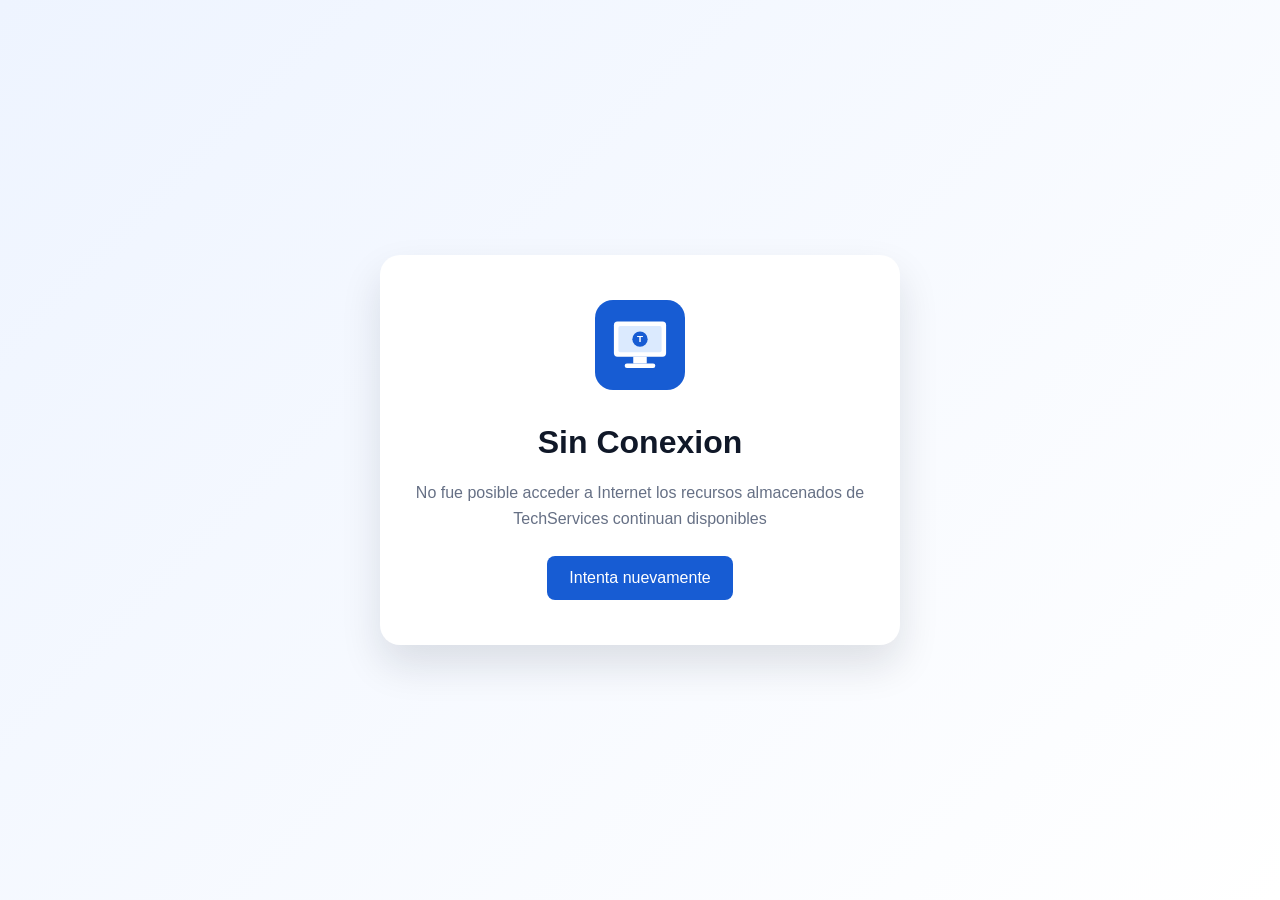
<file: offline.html>
<!DOCTYPE html>
<html lang="en">
<head>
    <meta charset="UTF-8">
    <meta name="viewport" content="width=device-width, initial-scale=1.0">
    <title>Sin Conexion | TechServices</title>
    <link rel="stylesheet" href="css/estilos.css">
</head>
<body>
    <main class="pagina-offline">
        <div class="offline-contenido">
            <img src="img/logo.svg" alt="Logotipo de TechServices" class="offline-logo">
            <h1>Sin Conexion</h1>
            <p>No fue posible acceder a Internet los recursos almacenados de TechServices continuan disponibles</p>
            <button type="button" class="boton boton-principal" onclick="window.location.reload()">Intenta nuevamente </button>
        </div>
    </main>
</body>
</html>
</file>
<file: css/estilos.css>
* {
    box-sizing: border-box;
    margin: 0;
    padding: 0;
}

html {
    scroll-behavior: smooth;
}

body {
    font-family: Arial, Helvetica, sans-serif;
    background-color: #f5f7fa;
    color: #253047;
    line-height: 1.6;
}

img {
    max-width: 100%;
}

a {
    text-decoration: none;
}

.contenedor {
    width: 90%;
    max-width: 1100px;
    margin: auto;
}

.encabezado {
    background-color: #ffffff;
    border-bottom: 1px solid #e5e7eb;
    position: sticky;
    top: 0;
    z-index: 100;
}

.encabezado-contenido {
    min-height: 75px;
    display: flex;
    align-items: center;
    justify-content: space-between;
}

.marca {
    display: flex;
    align-items: center;
    gap: 12px;
}

.logo {
    width: 48px;
    height: 48px;
}

.marca h1 {
    font-size: 1.3rem;
    color: #175cd3;
}

.marca p {
    font-size: 0.8rem;
    color: #667085;
}

.menu {
    display: flex;
    gap: 25px;
}

.menu a {
    color: #344054;
    font-weight: bold;
    transition: 0.2s;
}

.menu a:hover {
    color: #175cd3;
}


.hero {
    min-height: 520px;
    display: flex;
    align-items: center;
    background:
        linear-gradient(
            135deg,
            #eef4ff,
            #ffffff
        );
}

.hero-contenido {
    display: grid;
    grid-template-columns: 1.2fr 0.8fr;
    gap: 50px;
    align-items: center;
}

.etiqueta {
    display: inline-block;
    background-color: #dbeafe;
    color: #175cd3;
    padding: 5px 12px;
    border-radius: 20px;
    font-size: 0.85rem;
    font-weight: bold;
    margin-bottom: 15px;
}

.hero-texto h2 {
    font-size: 3rem;
    line-height: 1.15;
    color: #101828;
    margin-bottom: 20px;
}

.hero-texto p {
    color: #667085;
    font-size: 1.1rem;
    max-width: 600px;
    margin-bottom: 30px;
}

.boton {
    display: inline-block;
    border: none;
    border-radius: 8px;
    padding: 13px 22px;
    font-size: 1rem;
    cursor: pointer;
    transition: 0.2s;
}

.boton-principal {
    background-color: #175cd3;
    color: white;
}

.boton-principal:hover {
    background-color: #1849a9;
    transform: translateY(-2px);
}

.boton i {
    margin-right: 7px;
}

.hero-imagen {
    display: flex;
    justify-content: center;
}

.tarjeta-destacada {
    width: 100%;
    max-width: 360px;
    background-color: white;
    padding: 45px 30px;
    border-radius: 20px;
    text-align: center;
    box-shadow:
        0 20px 40px
        rgba(16, 24, 40, 0.12);
}

.icono-grande {
    display: block;
    font-size: 5rem;
    color: #175cd3;
    margin-bottom: 20px;
}

.tarjeta-destacada h3 {
    margin-bottom: 10px;
    font-size: 1.5rem;
}

.tarjeta-destacada p {
    color: #667085;
}

.seccion {
    padding: 80px 0;
}

.seccion-secundaria {
    background-color: #ffffff;
}

.titulo-seccion {
    text-align: center;
    max-width: 700px;
    margin: 0 auto 45px auto;
}

.titulo-seccion span {
    color: #175cd3;
    font-weight: bold;
}

.titulo-seccion h2 {
    font-size: 2.2rem;
    color: #101828;
    margin: 8px 0 12px;
}

.titulo-seccion p {
    color: #667085;
}

.servicios-grid {
    display: grid;
    grid-template-columns: repeat(3, 1fr);
    gap: 25px;
}

.tarjeta-servicio {
    background-color: white;
    padding: 30px;
    border-radius: 14px;
    box-shadow:
        0 5px 20px
        rgba(16, 24, 40, 0.06);
    transition: 0.3s;
}

.tarjeta-servicio:hover {
    transform: translateY(-5px);
    box-shadow:
        0 15px 30px
        rgba(16, 24, 40, 0.10);
}

.icono-servicio {
    font-size: 2.5rem;
    color: #175cd3;
    margin-bottom: 15px;
}

.tarjeta-servicio h3 {
    color: #101828;
    margin-bottom: 10px;
}

.tarjeta-servicio p {
    color: #667085;
    margin-bottom: 15px;
}

.tarjeta-servicio ul {
    padding-left: 20px;
    color: #475467;
}

.tarjeta-servicio li {
    margin-bottom: 6px;
}

.informacion-grid {
    display: grid;
    grid-template-columns: 1fr 1fr;
    gap: 60px;
    align-items: center;
}

.informacion-grid h2 {
    color: #101828;
    font-size: 2.2rem;
    margin-bottom: 20px;
}

.informacion-grid p {
    color: #667085;
    margin-bottom: 15px;
}

.panel-caracteristicas {
    display: flex;
    flex-direction: column;
    gap: 18px;
}

.caracteristica {
    display: flex;
    gap: 15px;
    align-items: flex-start;
    background-color: #f8fafc;
    padding: 18px;
    border-radius: 10px;
}

.caracteristica > span {
    width: 32px;
    height: 32px;
    min-width: 32px;
    background-color: #dcfae6;
    color: #067647;
    border-radius: 50%;
    display: flex;
    align-items: center;
    justify-content: center;
    font-weight: bold;
}

.caracteristica strong {
    color: #101828;
}

.caracteristica p {
    margin: 3px 0 0;
    font-size: 0.9rem;
}

.contacto {
    background-color: #101828;
    color: white;
    padding: 45px;
    border-radius: 16px;
    display: flex;
    justify-content: space-between;
    align-items: center;
    gap: 30px;
}

.contacto h2 {
    font-size: 2rem;
    margin-bottom: 8px;
}

.contacto p {
    color: #d0d5dd;
}

.pie {
    background-color: #ffffff;
    border-top: 1px solid #e5e7eb;
    padding: 25px 0;
}

.pie-contenido {
    text-align: center;
    color: #667085;
    font-size: 0.9rem;
}

.modal {
    display: none;
    position: fixed;
    z-index: 999;
    left: 0;
    top: 0;
    width: 100%;
    height: 100%;
    background-color: rgba(16, 24, 40, 0.70);
    align-items: center;
    justify-content: center;
    padding: 20px;
}

.modal.activo {
    display: flex;
}

.modal-contenido {
    position: relative;
    width: 100%;
    max-width: 430px;
    background-color: white;
    border-radius: 16px;
    padding: 40px;
    text-align: center;
    animation: aparecer 0.25s ease;
}

.modal-icono {
    font-size: 3rem;
    color: #175cd3;
    margin-bottom: 15px;
}

.modal-contenido h2 {
    color: #101828;
    margin-bottom: 12px;
}

.modal-contenido p {
    color: #667085;
    margin-bottom: 12px;
}

.modal-contenido .boton {
    margin-top: 10px;
}

.cerrar-modal {
    position: absolute;
    top: 12px;
    right: 15px;
    border: none;
    background: none;
    font-size: 2rem;
    color: #667085;
    cursor: pointer;
}

@keyframes aparecer {

    from {
        opacity: 0;
        transform: scale(0.9);
    }

    to {
        opacity: 1;
        transform: scale(1);
    }

}

@media (max-width: 850px) {

    .hero-contenido {
        grid-template-columns: 1fr;
        text-align: center;
        padding: 60px 0;
    }

    .hero-texto p {
        margin-left: auto;
        margin-right: auto;
    }

    .servicios-grid {
        grid-template-columns: 1fr;
    }

    .informacion-grid {
        grid-template-columns: 1fr;
    }

}

@media (max-width: 600px) {

    .encabezado-contenido {
        flex-direction: column;
        padding: 15px 0;
        gap: 15px;
    }

    .marca {
        text-align: left;
    }

    .menu {
        width: 100%;
        justify-content: center;
        gap: 15px;
    }

    .menu a {
        font-size: 0.9rem;
    }

    .hero {
        min-height: auto;
    }

    .hero-texto h2 {
        font-size: 2.1rem;
    }

    .titulo-seccion h2 {
        font-size: 1.8rem;
    }

    .seccion {
        padding: 55px 0;
    }

    .contacto {
        flex-direction: column;
        text-align: center;
        padding: 30px 20px;
    }

    .contacto .boton {
        width: 100%;
    }

    .modal-contenido {
        padding: 35px 25px;
    }

}

/* ========================================
   UNIDAD 2 - PWA / INSTALACION
======================================== */
.acciones-contacto {
    display: flex;
    flex-direction: column;
    align-items: stretch;
    gap: 10px;
    min-width: 230px;
}

.boton-instalar {
    background-color: #ffffff;
    color: #175cd3;
    border: 2px solid #ffffff;
}

.boton-instalar:hover {
    background-color: #eef4ff;
    transform: translateY(-2px);
}

.estado-instalacion {
    min-height: 1.2em;
    color: #d0d5dd;
    font-size: 0.85rem;
    text-align: center;
}

.pagina-offline {
    min-height: 100vh;
    display: flex;
    align-items: center;
    justify-content: center;
    padding: 30px;
    background: linear-gradient(135deg, #eef4ff, #ffffff);
}

.offline-contenido {
    width: 100%;
    max-width: 520px;
    padding: 45px 35px;
    background-color: #ffffff;
    border-radius: 20px;
    text-align: center;
    box-shadow: 0 20px 40px rgba(16, 24, 40, 0.12);
}

.offline-logo {
    width: 90px;
    height: 90px;
    margin-bottom: 20px;
}

.offline-contenido h1 {
    color: #101828;
    margin-bottom: 12px;
}

.offline-contenido p {
    color: #667085;
    margin-bottom: 25px;
}

@media (max-width: 600px) {
    .acciones-contacto {
        width: 100%;
        min-width: 0;
    }
}
</file>
